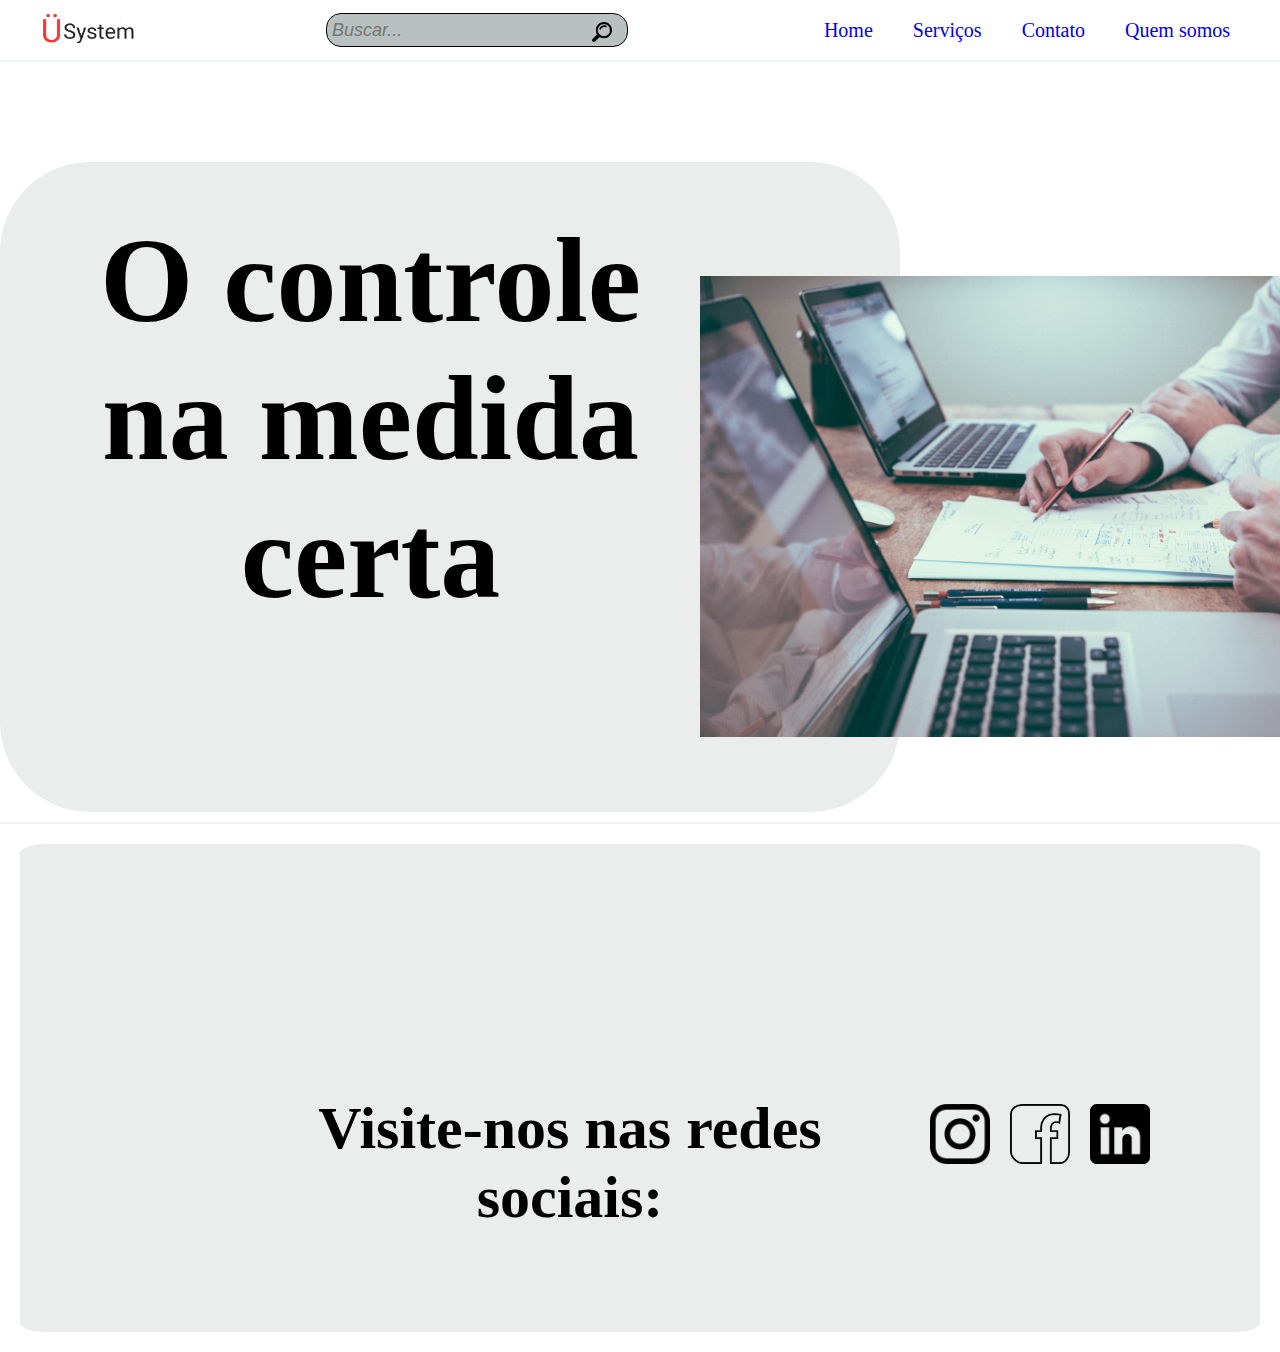
<file: index.html>
<!DOCTYPE html>
<html lang="pt-br">
<head>
    <meta charset="UTF-8">
    <meta http-equiv="X-UA-Compatible" content="IE=edge">
    <meta name="viewport" content="width=device-width, initial-scale=1.0">
    <title>Üsystem</title>
    <link rel="stylesheet" href="conceitoStyle.css">
</head>

<body>
    <div class="barraTopo">
        <a href="index.html"><img src="imag/redlogos.jpg" alt="logo da empresa"></a>
    
        <div id="divBusca">
            <input type="text" id="txtBusca" placeholder="Buscar..."/>
            <img src="imag/lupa.png" id="btnBusca" alt="Buscar"/>
        </div>

        <div class ="burguer">
            <div class="linha1"></div>
            <div class="linha2"></div>
            <div class="linha3"></div>
        </div>
            <ul class="menu">
                <li><a href="index.html">Home </a></li>
                <li><a href="servicos.html">Serviços</a></li>
                <li><a href="contato.html">Contato</a></li>
                <li><a href="quemSomo.html">Quem somos</a></li>
                
            </ul>
    </div>
        <div class="separador">
            <div class="separadores"></div>
        </div>

        <div class="quadrado">
            <div class="verde">
                <div>
                <h2> O controle <br> na medida <br> certa</h2>
                </div>
                
                <div class="azul"></div>
                    <img src="imag/segundo.jpg">
            
            
            </div>
            
        </div>

        <div class="linhaBaixa">
            <div></div>
        </div>




        <div class="barraRodape">
            <div><h2>Visite-nos nas redes sociais:
                
                <a href="https://www.instagram.com/usystem.software/" target="_blank"><img src="imag/instagram.png" alt="celular da guitarra"></a>
                <a href="https://www.facebook.com/profile.php?id=61552195911445" target="_blank"><img src="imag/facebook.png" alt="celular da guitarra"></a>
                <a href="https://www.linkedin.com/in/%C3%BCsystem-software-5524a3294/" target="_blank"><img src="imag/linkedin.png" alt="celular da guitarra"></a>
                
            </h2></div>
            
            
        </div>






    











     <script>
        const burguer = document.querySelector('.burguer');
        const linha1 = document.querySelector('.linha1');
        const linha2 = document.querySelector('.linha2');
        const linha3 = document.querySelector('.linha3');
        const menu = document.querySelector('.menu');

        burguer.addEventListener('click',function(){
            linha1.classList.toggle('linha1-active');
            linha2.classList.toggle('linha2-active');
            linha3.classList.toggle('linha3-active');
            menu.classList.toggle('exibir');
        });

     </script>

</body>
</html>
</file>
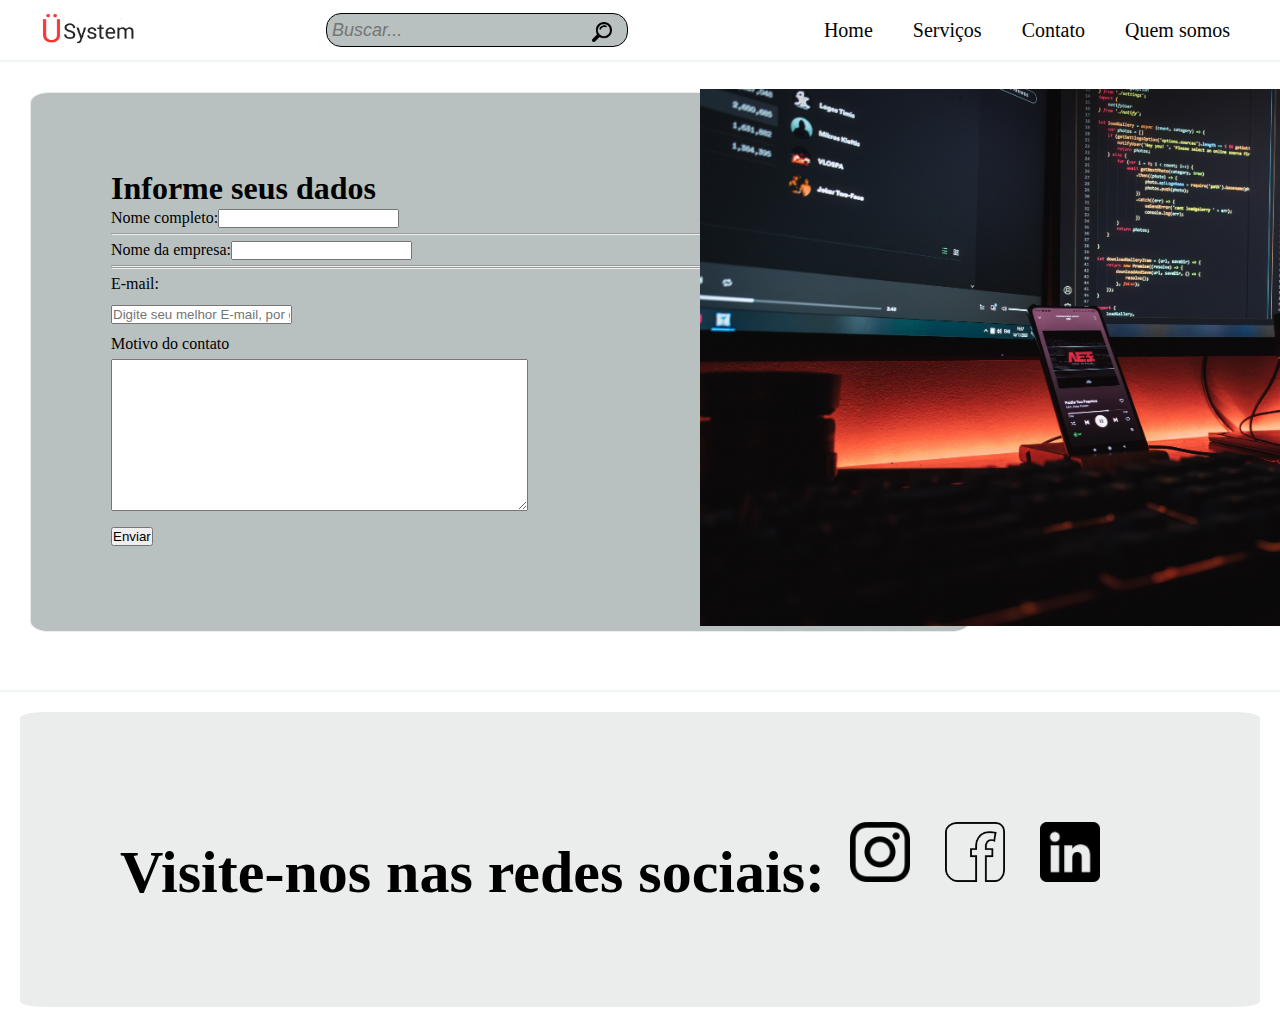
<file: contato.html>
<!DOCTYPE html>
<html lang="en">
<head>
    <meta charset="UTF-8">
    <meta name="viewport" content="width=device-width, initial-scale=1.0">
    <title>Cadastro</title>
    <link rel="stylesheet" href="estiloCadastro.css">
</head>
<body>
    <div class="barraTopo">
        <a href="index.html"><img src="imag/redlogos.jpg" alt="logo da empresa"></a>
    
        <div id="divBusca">
            <input type="text" id="txtBusca" placeholder="Buscar..."/>
            <img src="imag/lupa.png" id="btnBusca" alt="Buscar"/>
        </div>

        <div class ="burguer">
            <div class="linha1"></div>
            <div class="linha2"></div>
            <div class="linha3"></div>
        </div>
            <ul class="menu">
                <li><a href="index.html">Home </a></li>
                <li><a href="servicos.html">Serviços</a></li>
                <li><a href="contato.html">Contato</a></li>
                <li><a href="quemSomo.html">Quem somos</a></li>
                
            </ul>
    </div>
        <div class="separador">
            <div class="separadores"></div>
        </div>

        <div class="cadastro">
            <form>
    
                <h1>Informe seus dados</h1>
                <p>Nome completo:<input type="text" name="txtnome"></p>
        
                <hr>
        
                <p>Nome da empresa:<input type="text" name="txtnome"></p>
                
        
               
                <hr>
            </p>
        
            
            <hr>
            <p>
                E-mail:
            </p>
            <p>
                <input type="text" name="Senha" id="" placeholder="Digite seu melhor E-mail, por gentileza">
            </p>
            <p>
                Motivo do contato
            </p>
            <p>
                <textarea name="Descrição" id="" cols="50" rows="10"></textarea>
            </p>
            <p>
               
                <input type="button" value="Enviar" onclick="alert ('Pedido enviado com sucesso!')">
            </p>
            </form>
            <img src="imag/cadastrofoto.jpg">
        </div>

        <div class="linhaBaixa">
            <div></div>
        </div>




        <div class="barraRodape">
            <div><h2>Visite-nos nas redes sociais:
                
                <a href="https://www.instagram.com/usystem.software/"><img src="imag/instagram.png" alt="celular da guitarra"></a>
                <a href="https://www.facebook.com/profile.php?id=61552195911445"><img src="imag/facebook.png" alt="celular da guitarra"></a>
                <a href="https://www.linkedin.com/in/%C3%BCsystem-software-5524a3294/"><img src="imag/linkedin.png" alt="celular da guitarra"></a>
                
            </h2></div>
            
            
        </div>








        <script>
            const burguer = document.querySelector('.burguer');
            const linha1 = document.querySelector('.linha1');
            const linha2 = document.querySelector('.linha2');
            const linha3 = document.querySelector('.linha3');
            const menu = document.querySelector('.menu');
    
            burguer.addEventListener('click',function(){
                linha1.classList.toggle('linha1-active');
                linha2.classList.toggle('linha2-active');
                linha3.classList.toggle('linha3-active');
                menu.classList.toggle('exibir');
            });
    
         </script>       
</body>
</html>
</file>
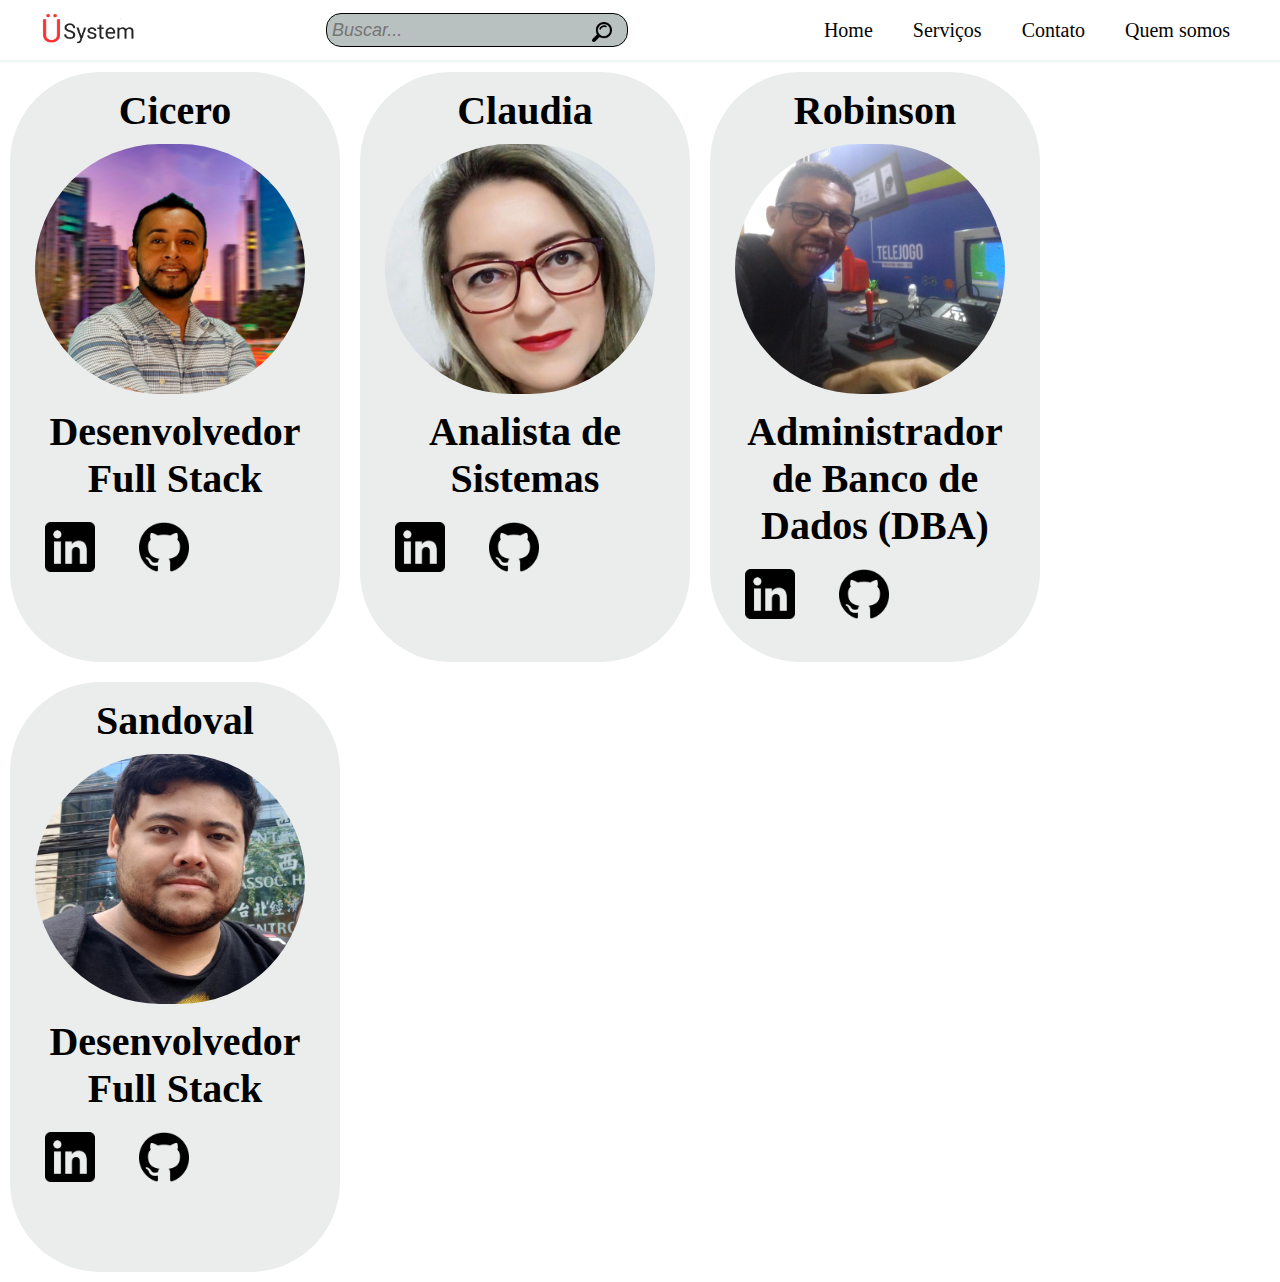
<file: quemSomo.html>
<!DOCTYPE html>
<html lang="pt-br">
<head>
    <meta charset="UTF-8">
    <meta http-equiv="X-UA-Compatible" content="IE=edge">
    <meta name="viewport" content="width=device-width, initial-scale=1.0">
    <title>Üsystem</title>
    <link rel="stylesheet" href="quemSomos.css">
</head>

<body>
    <div class="barraTopo">
        <a href="index.html"><img src="imag/redlogos.jpg" alt="logo da empresa"></a>
    
        <div id="divBusca">
            <input type="text" id="txtBusca" placeholder="Buscar..."/>
            <img src="imag/lupa.png" id="btnBusca" alt="Buscar"/>
        </div>

        <div class ="burguer">
            <div class="linha1"></div>
            <div class="linha2"></div>
            <div class="linha3"></div>
        </div>
            <ul class="menu">
                <li><a href="index.html">Home </a></li>
                <li><a href="servicos.html">Serviços</a></li>
                <li><a href="contato.html">Contato</a></li>
                <li><a href="quemSomo.html">Quem somos</a></li>
                
            </ul>
    </div>
        <div class="separador">
            <div class="separadores"></div>
        </div>

        <div class ="fotosmeio">
    
            <div>
                <h1>Cicero</h1>
                <img src="imag/cicero.jpg" alt="">
                <h2>Desenvolvedor Full Stack</h2>
                <div class="fotoredes">
                <img src="imag/linkedin.png">
                <img src="imag/gitlogo.png">
                </div>
        
                
            </div>
            
            <div>
                <h1>Claudia</h1>
                <img src="imag/claudia.jpeg" alt="">
                <h2>Analista de Sistemas</h2>
                    
                    <div class="fotoredes">
                    <img src="imag/linkedin.png">
                    <img src="imag/gitlogo.png">
                    </div>
            </div>
            
        
            <div>
              <h1>Robinson</h1>
             <img src="imag/robinson.jpg" alt="">
             <h2>Administrador de Banco de Dados (DBA)</h2> 
                
                <div class="fotoredes">
                <a href="https://www.linkedin.com/in/robinson-santos-de-assis-218071197/"target="_blank"><img src="imag/linkedin.png"></a>
                <img src="imag/gitlogo.png">
                </div>
            </div>
            
            <div>
                <h1>Sandoval</h1>      
                <img src="imag/sandoval.jpg" alt="">
                <h2>Desenvolvedor Full Stack</h2>

                <div class="fotoredes">
                <a href="https://www.linkedin.com/in/sandoval-silva-6897a723b/"target="_blank"><img src="imag/linkedin.png"></a>
                <a href="https://github.com/Sandoval312" target="_blank"><img src="imag/gitlogo.png"></a>
                </div>    
            </div>
          </div>
          
        </div>
        </div>

       




       






    











     <script>
        const burguer = document.querySelector('.burguer');
        const linha1 = document.querySelector('.linha1');
        const linha2 = document.querySelector('.linha2');
        const linha3 = document.querySelector('.linha3');
        const menu = document.querySelector('.menu');

        burguer.addEventListener('click',function(){
            linha1.classList.toggle('linha1-active');
            linha2.classList.toggle('linha2-active');
            linha3.classList.toggle('linha3-active');
            menu.classList.toggle('exibir');
        });

     </script>
    
        
        
    </div>
</body>
</html>
</file>
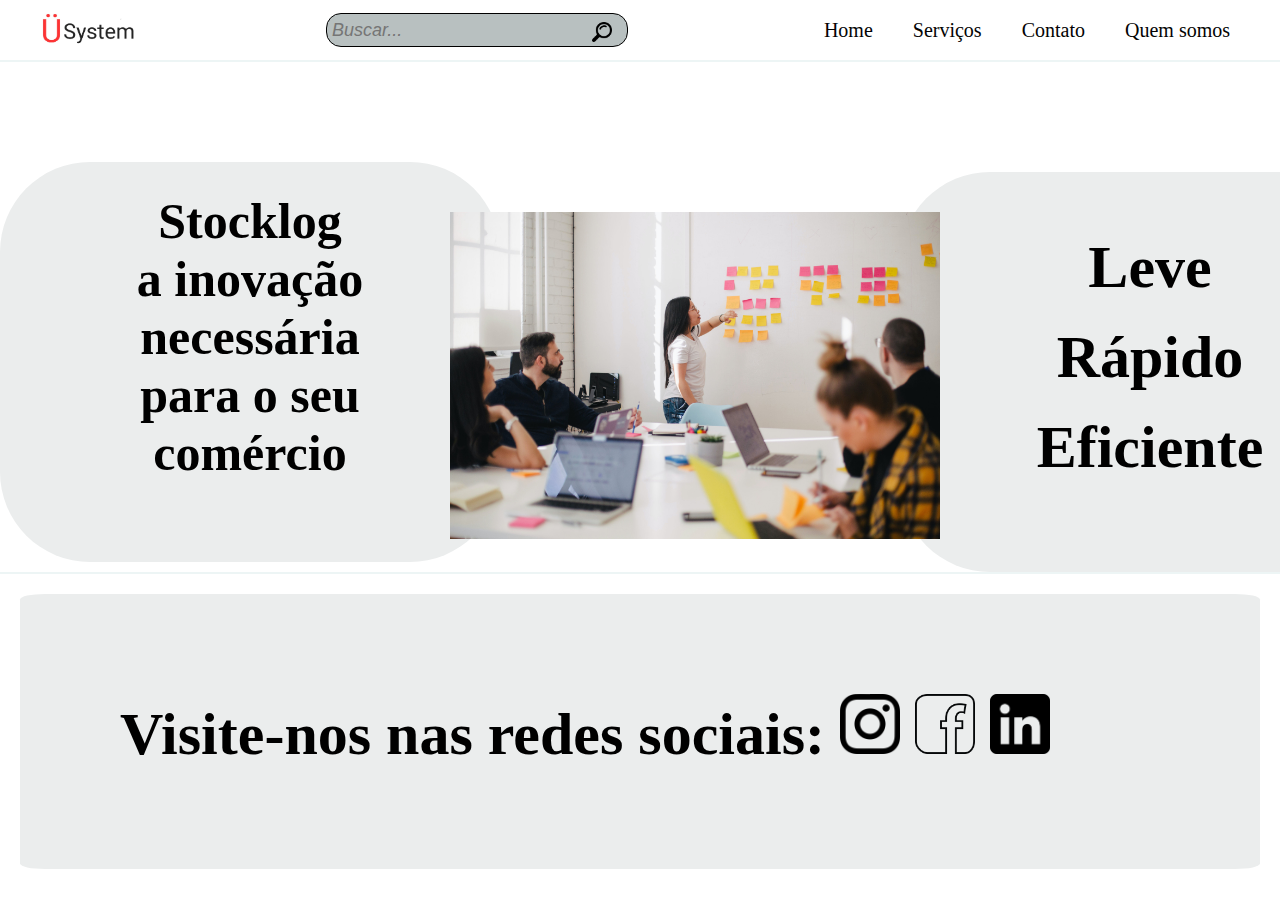
<file: servicos.html>
<!DOCTYPE html>
<html lang="pt-br">
<head>
    <meta charset="UTF-8">
    <meta http-equiv="X-UA-Compatible" content="IE=edge">
    <meta name="viewport" content="width=device-width, initial-scale=1.0">
    <title>Üsystem</title>
    <link rel="stylesheet" href="estiloproduto.css">
</head>

<body>
    <div class="barraTopo">
        <a href="index.html"><img src="imag/redlogos.jpg" alt="logo da empresa"></a>
    
        <div id="divBusca">
            <input type="text" id="txtBusca" placeholder="Buscar..."/>
            <img src="imag/lupa.png" id="btnBusca" alt="Buscar"/>
        </div>

        <div class ="burguer">
            <div class="linha1"></div>
            <div class="linha2"></div>
            <div class="linha3"></div>
        </div>
            <ul class="menu">
                <li><a href="index.html">Home </a></li>
                <li><a href="servicos.html">Serviços</a></li>
                <li><a href="contato.html">Contato</a></li>
                <li><a href="quemSomo.html">Quem somos</a></li>
                
            </ul>
    </div>
        <div class="separador">
            <div class="separadores"></div>
        </div>

        <div class="quadrado">
            <div class="verde">
                <div>
                <h2>Stocklog <br>a inovação<br>necessária<br>para o seu<br> comércio</h2>
                </div>

               


                <div class="azul">
                    <div>
                        <h2>Leve<br>Rápido<br>Eficiente</h2>
                        <img src="imag/terceiro.jpg" alt="pessoas em reuniao">
                    </div>
                </div>
            </div>
            
        </div>

        <div class="linhaBaixa">
            <div></div>
        </div>




        <div class="barraRodape">
            <div><h2>Visite-nos nas redes sociais:
                
                <a href="https://www.instagram.com/usystem.software/"><img src="imag/instagram.png" alt="celular da guitarra"></a>
                <a href="https://www.facebook.com/profile.php?id=61552195911445"><img src="imag/facebook.png" alt="celular da guitarra"></a>
                <a href="https://www.linkedin.com/in/%C3%BCsystem-software-5524a3294/"><img src="imag/linkedin.png" alt="celular da guitarra"></a>
                
            </h2></div>
            
            
        </div>






    











     <script>
        const burguer = document.querySelector('.burguer');
        const linha1 = document.querySelector('.linha1');
        const linha2 = document.querySelector('.linha2');
        const linha3 = document.querySelector('.linha3');
        const menu = document.querySelector('.menu');

        burguer.addEventListener('click',function(){
            linha1.classList.toggle('linha1-active');
            linha2.classList.toggle('linha2-active');
            linha3.classList.toggle('linha3-active');
            menu.classList.toggle('exibir');
        });

     </script>

</body>
</html>
</file>
<file: conceitoStyle.css>
body{
    background-color: rgb(103, 158, 195);
}



.barraTopo>img {
    
    width: 15%;
    height: 100%;

    
   

}
.barraTopo {
    height: 60px;
    background-color: rgb(255, 255, 255);
    display: flex;
    justify-content: space-between;
    align-items: center;
    padding: 0 30px;
    
}

.barraTopo>a>img{
    width: 120px;
    
    display: flex;
}

.barraTopo>ul {
    list-style: none;
    display: flex;
    transition: 0.5s;
}

.barraTopo>ul>li {
    border-radius: dashed 1px rgb(79, 78, 78);
    font-style: normal rgb(106, 101, 101);
    font-size: 20px;

    padding: 5px 10px;
    margin: 10px;
}

*{
    margin: 0px;
    padding: 0px;
}

    body {
    overflow-x: hidden;
    }



.burguer {
display: none;
flex-direction: column;
justify-content: space-between;
height: 20px;
cursor: pointer;
}

.burguer>div{
background-color: rgb(71, 68, 68);
width: 30px;
height: 20px;
}



@media screen and (max-width: 768px) {

    .burguer {
        display: flex;   
        } 

    .barraTopo>ul {
    position:absolute;
    top: 60px;    
    right: 0;
    background-color: rgb(238, 242, 241);
    flex-direction: column;
    width: 50vw;
    height:80vh;
    padding:80px;
    justify-content: space-evenly; 
    align-items: center;
    border-radius: 50px;
    transform:translate(100%) ; 



    }

}

.exibir{
transform: translate(0) !important;
}


.linha2-active {
    transition: 1s;
    transform: rotate(90deg);
}

.linha1-active {
transform: translateY(8.3px) rotate(90deg);
}

.linha3-active {
    transform: translateY(8.3px) rotate (150deg);
}




body {
background-color: white
}

.separador>.separadores{
    background-color: rgb(237, 245, 245);
    width: 100%;
    height: 2px;
}

.verde{
    background-color: rgb(235, 237, 237);
    width: 900px;
    height: 650px;
    border-radius: 90px;
    margin-top: 100px;
}
h2{
    font-size: 120px;
    text-align: left;
    display: flex;
    margin-left: 100px;
    text-align: center;
    font-style: arial;
    padding-top: 50px;
    margin-top: 100px;
}

.verde>img {
    width: 690px;
    margin-left: 700px;
    margin-top: -350px;
    margin-bottom: 150px;
    margin-right: -120px;
    background-size: cover;
    background-position: center;
    position: relative;
   
}




#divBusca{
    background-color:#b8c0c0;
    border:solid 1px;
    border-radius:15px;
    width:300px;
    margin: left 10px ;
  }
  
  #txtBusca{
    float:left;
    background-color:transparent;
    padding-left:5px;
    font-style:italic;
    font-size:18px;
    border:none;
    height:32px;
    width:260px;
  }
  #divBusca>img{
    height: 20px;
    height: 20px;
    margin-top: 8px;
    cursor: pointer;
    position: static;
  }

  a{
    text-decoration: none;
  }



  .barraRodape>div{
    border-radius: 90px rgb(195, 193, 193);
    background-color: rgb(235, 237, 237);
    padding: 100px;
    margin: 20px;
    border-radius: 2%;
}
.barraRodape>div>h2>a>img{
    width: 60px;
    height: 60px;
    display:inline-block;
    margin: 10px;
   
    
    
}

.barraRodape>div>h2{
    font-size: 60px;
}

.linhaBaixa>div {
    width: 100%;
    height: 2px;
    background-color: rgb(237, 245, 245);
    margin-top: 10px;
}
</file>
<file: estiloCadastro.css>
body{
    background-color: aqua;
}



.barraTopo>img {
    
    width: 15%;
    height: 100%;
}
.barraTopo>a>img{
    width: 120px;
    
    display: flex;
}
.barraTopo {
    height: 60px;
    background-color: rgb(255, 255, 255);
    display: flex;
    justify-content: space-between;
    align-items: center;
    padding: 0 30px;
    
}

.barraTopo>ul {
    list-style: none;
    display: flex;
    transition: 0.5s;
}

.barraTopo>ul>li {
    border-radius: dashed 1px rgb(79, 78, 78);
    font-style: normal rgb(106, 101, 101);
    font-size: 20px;

    padding: 5px 10px;
    margin: 10px;
}

*{
    margin: 0px;
    padding: 0px;
}

    body {
    overflow-x: hidden;
    }



.burguer {
display: none;
flex-direction: column;
justify-content: space-between;
height: 20px;
cursor: pointer;
}

.burguer>div{
background-color: rgb(71, 68, 68);
width: 30px;
height: 20px;
}



@media screen and (max-width: 768px) {

    .burguer {
        display: flex;   
        } 

    .barraTopo>ul {
    position:absolute;
    top: 60px;    
    right: 0;
    background-color: rgb(238, 242, 241);
    flex-direction: column;
    width: 50vw;
    height:80vh;
    padding:80px;
    justify-content: space-evenly; 
    align-items: center;
    border-radius: 50px;
    transform:translate(100%) ; 



    }

}

.exibir{
transform: translate(0) !important;
}


.linha2-active {
    transition: 1s;
    transform: rotate(90deg);
}

.linha1-active {
transform: translateY(8.3px) rotate(90deg);
}

.linha3-active {
    transform: translateY(8.3px) rotate (150deg);
}




body {
background-color: white
}

.separador>.separadores{
    background-color: rgb(237, 245, 245);
    width: 100%;
    height: 2px;
}

#divBusca{
    background-color:#b8c0c0;
    border:solid 1px;
    border-radius:15px;
    width:300px;
    margin: left 10px ;
  }
  
  #txtBusca{
    float:left;
    background-color:transparent;
    padding-left:5px;
    font-style:italic;
    font-size:18px;
    border:none;
    height:32px;
    width:260px;
  }
  #divBusca>img{
    height: 20px;
    height: 20px;
    margin-top: 8px;
    cursor: pointer;
    position: static;
  }

  a{
    text-decoration: none;
    color: rgb(3, 3, 3);
  }


  form {
    border: 1px solid rgb(235, 237, 237);
    background-color: #b8c0c0;
    padding: 80px;
    margin: 30px;
    border-radius: 2%;
    line-height: 30px;

}
.cadastro{
    width: 1000px;
}
.cadastro>img{
    width: 839px;
  
    margin-left: 700px;
    margin-top: -900px;
    margin-bottom: 50px;
    margin-right: -120px;
    background-size: cover;
    
}

  .barraRodape>div{
    border-radius: 90px rgb(195, 193, 193);
    background-color: rgb(235, 237, 237);
    padding: 100px;
    margin: 20px;
    border-radius: 2%;
}
.barraRodape>div>h2>a>img{
    width: 60px;
    height: 60px;
    display:inline-block;
    margin: 10px;
   
    
    
}

.barraRodape>div>h2{
    font-size: 60px;
}

.linhaBaixa>div {
    width: 100%;
    height: 2px;
    background-color: rgb(237, 245, 245);
    margin-top: 10px;
}
</file>
<file: quemSomos.css>
body{
    background-color: aqua;
}

.barraTopo>img {
    
    width: 15%;
    height: 100%;

}

.barraTopo>a>img{
    width: 120px;
    
    display: flex;
}
.barraTopo {
    height: 60px;
    background-color: rgb(255, 255, 255);
    display: flex;
    justify-content: space-between;
    align-items: center;
    padding: 0 30px;
    
}

.barraTopo>ul {
    list-style: none;
    display: flex;
    transition: 0.5s;
}

.barraTopo>ul>li {
    border-radius: dashed 1px rgb(79, 78, 78);
    font-style: normal rgb(106, 101, 101);
    font-size: 20px;

    padding: 5px 10px;
    margin: 10px;
}

*{
    margin: 0px;
    padding: 0px;
}

    body {
    overflow-x: hidden;
    }



.burguer {
display: none;
flex-direction: column;
justify-content: space-between;
height: 20px;
cursor: pointer;
}

.burguer>div{
background-color: rgb(71, 68, 68);
width: 30px;
height: 20px;
}



@media screen and (max-width: 768px) {

    .burguer {
        display: flex;   
        } 

    .barraTopo>ul {
    position:absolute;
    top: 60px;    
    right: 0;
    background-color: rgb(238, 242, 241);
    flex-direction: column;
    width: 50vw;
    height:80vh;
    padding:80px;
    justify-content: space-evenly; 
    align-items: center;
    border-radius: 50px;
    transform:translate(100%) ; 



    }

}

.exibir{
transform: translate(0) !important;
}


.linha2-active {
    transition: 1s;
    transform: rotate(90deg);
}

.linha1-active {
transform: translateY(8.3px) rotate(90deg);
}

.linha3-active {
    transform: translateY(8.3px) rotate (150deg);
}




body {
background-color: white
}

.separador>.separadores{
    background-color: rgb(237, 245, 245);
    width: 100%;
    height: 2px;
}






#divBusca{
    background-color:#b8c0c0;
    border:solid 1px;
    border-radius:15px;
    width:300px;
    margin: left 10px ;
  }
  
  #txtBusca{
    float:left;
    background-color:transparent;
    padding-left:5px;
    font-style:italic;
    font-size:18px;
    border:none;
    height:32px;
    width:260px;
  }
  #divBusca>img{
    height: 20px;
    height: 20px;
    margin-top: 8px;
    cursor: pointer;
    position: static;
  }

  a{
    text-decoration: none;
  }
  .fotosmeio>div {
    background-color: rgb(235, 237, 237);
    width: 300px;
    float: left;
    height: 560px;
    margin: 10px;
    padding: 15px;
    border-radius: 90px;
    

}
.fotosmeio>div>img {
    width: 90%;
    height: 250px;
    border-radius: 190px;
    padding: 10px;
    
   

}
.fotosmeio>div>h1 {
  text-align: center;
  font-size: 40px;
    
}

.fotosmeio>div>h2 {
 font-size: 40px;
 text-align: center;
}
.fotoredes>img{
    width: 50px;
    align-items: center;
    padding: 20px;
    
}
.fotoredes>a>img{
    width: 50px;
    align-items: center;
    padding: 20px;
}

a{
    text-decoration: none;
    color: rgb(3, 3, 3);
}



.barraRodape>div{
    border-radius: 90px rgb(195, 193, 193);
    background-color: rgb(235, 237, 237);
    padding: 100px;
    margin: 20px;
    border-radius: 2%;
}
.barraRodape>div>h2>a>img{
    width: 60px;
    height: 60px;
    display:inline-block;
    margin: 10px;
   
    
    
}

.barraRodape>div>h2{
    font-size: 60px;
}

.linhaBaixa>div {
    width: 100%;
    height: 2px;
    background-color: rgb(237, 245, 245);
    margin-top: 10px;
}
</file>
<file: estiloproduto.css>
body{
    background-color: rgb(103, 158, 195);
}



.barraTopo>img {
    
    width: 15%;
    height: 100%;

    
   

}

.barraTopo>a>img{
    width: 120px;
    
    display: flex;
}
.barraTopo {
    height: 60px;
    background-color: rgb(255, 255, 255);
    display: flex;
    justify-content: space-between;
    align-items: center;
    padding: 0 30px;
    
}

.barraTopo>ul {
    list-style: none;
    display: flex;
    transition: 0.5s;
}

.barraTopo>ul>li {
    border-radius: dashed 1px rgb(79, 78, 78);
    font-style: normal rgb(106, 101, 101);
    font-size: 20px;

    padding: 5px 10px;
    margin: 10px;
}

*{
    margin: 0px;
    padding: 0px;
}

    body {
    overflow-x: hidden;
    }



.burguer {
display: none;
flex-direction: column;
justify-content: space-between;
height: 20px;
cursor: pointer;
}

.burguer>div{
background-color: rgb(71, 68, 68);
width: 30px;
height: 20px;
}



@media screen and (max-width: 768px) {

    .burguer {
        display: flex;   
        } 

    .barraTopo>ul {
    position:absolute;
    top: 60px;    
    right: 0;
    background-color: rgb(238, 242, 241);
    flex-direction: column;
    width: 50vw;
    height:80vh;
    padding:80px;
    justify-content: space-evenly; 
    align-items: center;
    border-radius: 50px;
    transform:translate(100%) ; 



    }

}

.exibir{
transform: translate(0) !important;
}


.linha2-active {
    transition: 1s;
    transform: rotate(90deg);
}

.linha1-active {
transform: translateY(8.3px) rotate(90deg);
}

.linha3-active {
    transform: translateY(8.3px) rotate (150deg);
}




body {
background-color: white
}

.separador>.separadores{
    background-color: rgb(237, 245, 245);
    width: 100%;
    height: 2px;
}

.verde{
    background-color: rgb(235, 237, 237);
    width: 500px;
    height: 400px;
    border-radius: 90px;
    margin-top: 90px;
}
.verde>div>h2{
    font-size: 50px;
   
    
    
    text-align: center;
    font-style: arial;
    margin-top: 100px;
    padding-top: 30px;
}

.azul>div {
    background-color: rgb(235, 237, 237);
    width: 500px;
    height: 400px;
    border-radius: 90px;
    margin-top: -310px;
    margin-left: 900px;
    position: relative;
    
   
}
.azul>div>h2 {
    font-size: 60px;
    text-align: center;
    font-style: arial;
    padding-top:50px ;
    line-height: 90px;
    
}

.azul>div>img {
    width: 490px;
    
    margin-top: -280px;
    margin-bottom: 150px;
    
    margin-left: -450px;
    background-size: cover;
    background-position: center;
    position: relative;
   
}




#divBusca{
    background-color:#b8c0c0;
    border:solid 1px;
    border-radius:15px;
    width:300px;
    margin: left 10px ;
  }
  
  #txtBusca{
    float:left;
    background-color:transparent;
    padding-left:5px;
    font-style:italic;
    font-size:18px;
    border:none;
    height:32px;
    width:260px;
  }
  #divBusca>img{
    height: 20px;
    height: 20px;
    margin-top: 8px;
    cursor: pointer;
    position: static;
  }

  a{
    text-decoration: none;
    color: rgb(3, 3, 3);
  }



  .barraRodape>div{
    border-radius: 90px rgb(195, 193, 193);
    background-color: rgb(235, 237, 237);
    padding: 100px;
    margin: 20px;
    border-radius: 2%;
}
.barraRodape>div>h2>a>img{
    width: 60px;
    height: 60px;
    display:inline-block;
   
    
    
}

.barraRodape>div>h2{
    font-size: 60px;
}

.linhaBaixa>div {
    width: 100%;
    height: 2px;
    background-color: rgb(237, 245, 245);
    margin-top: 10px;
}
</file>
